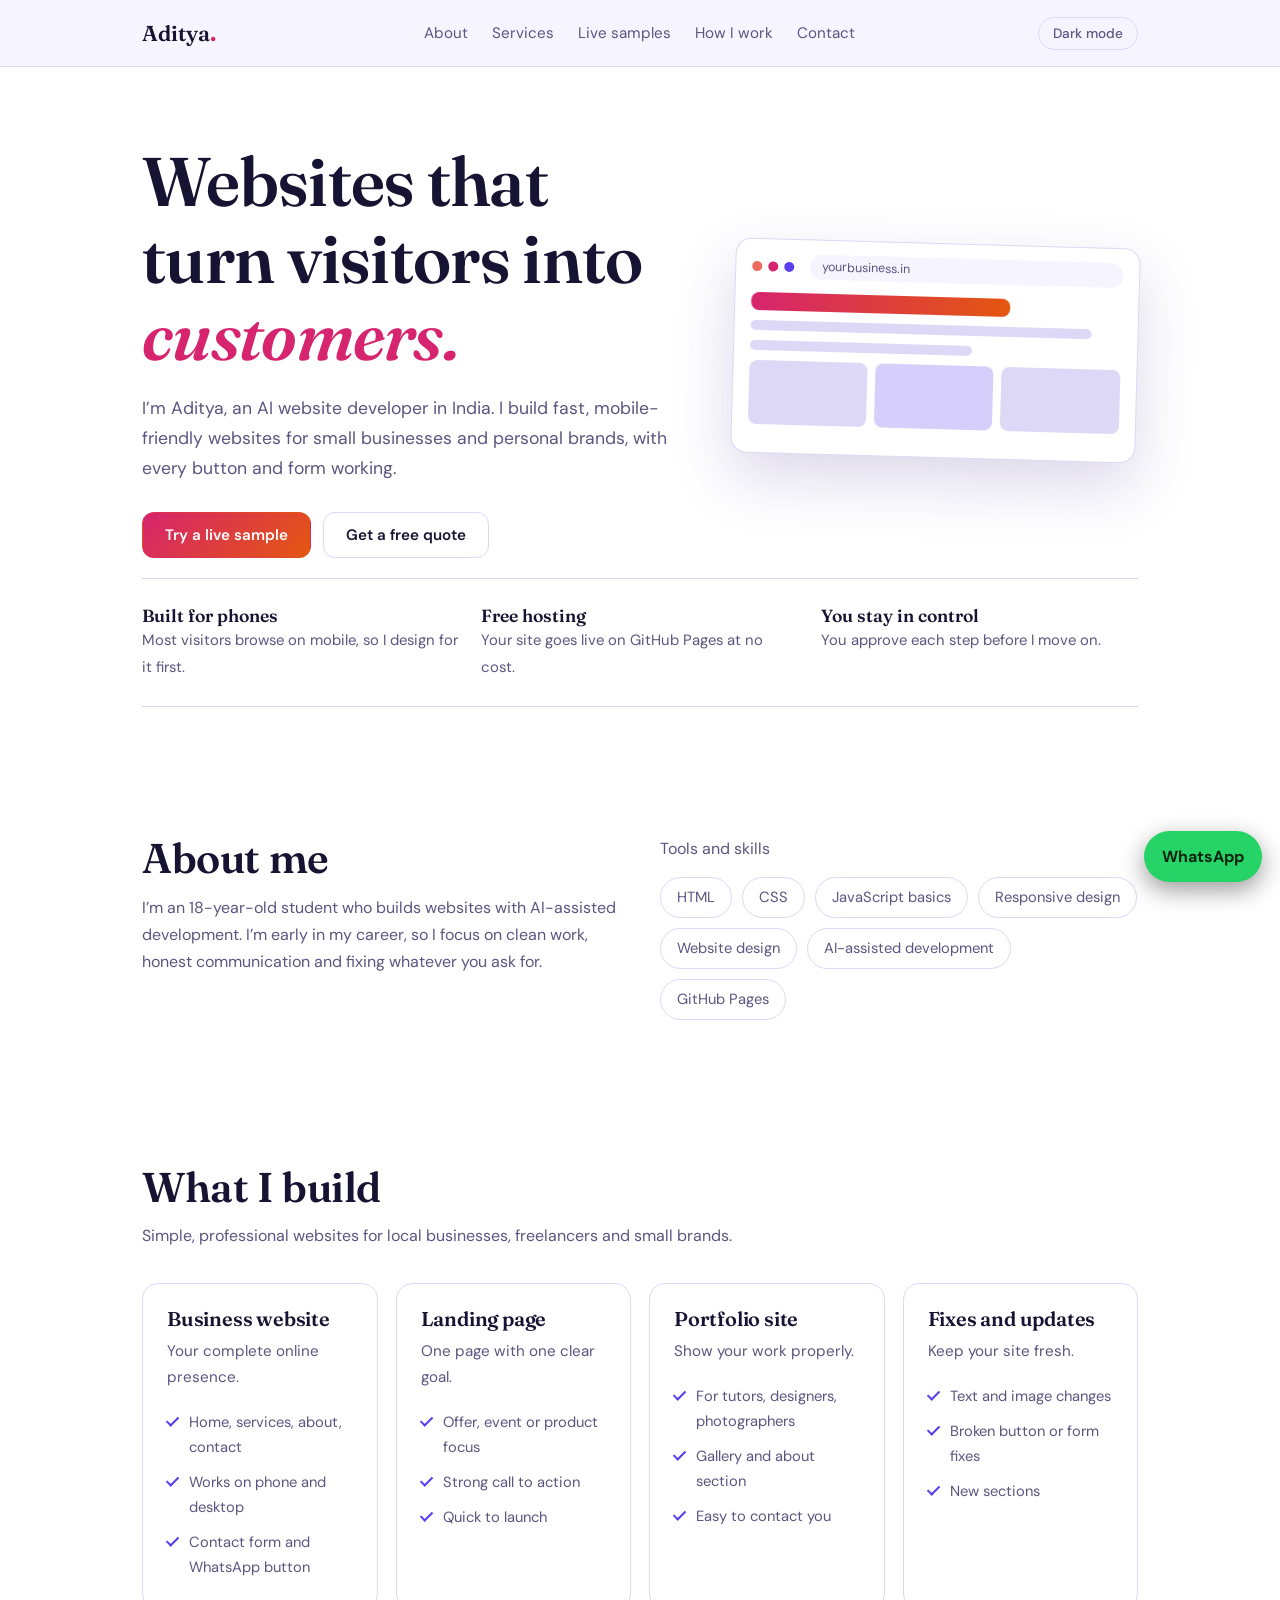
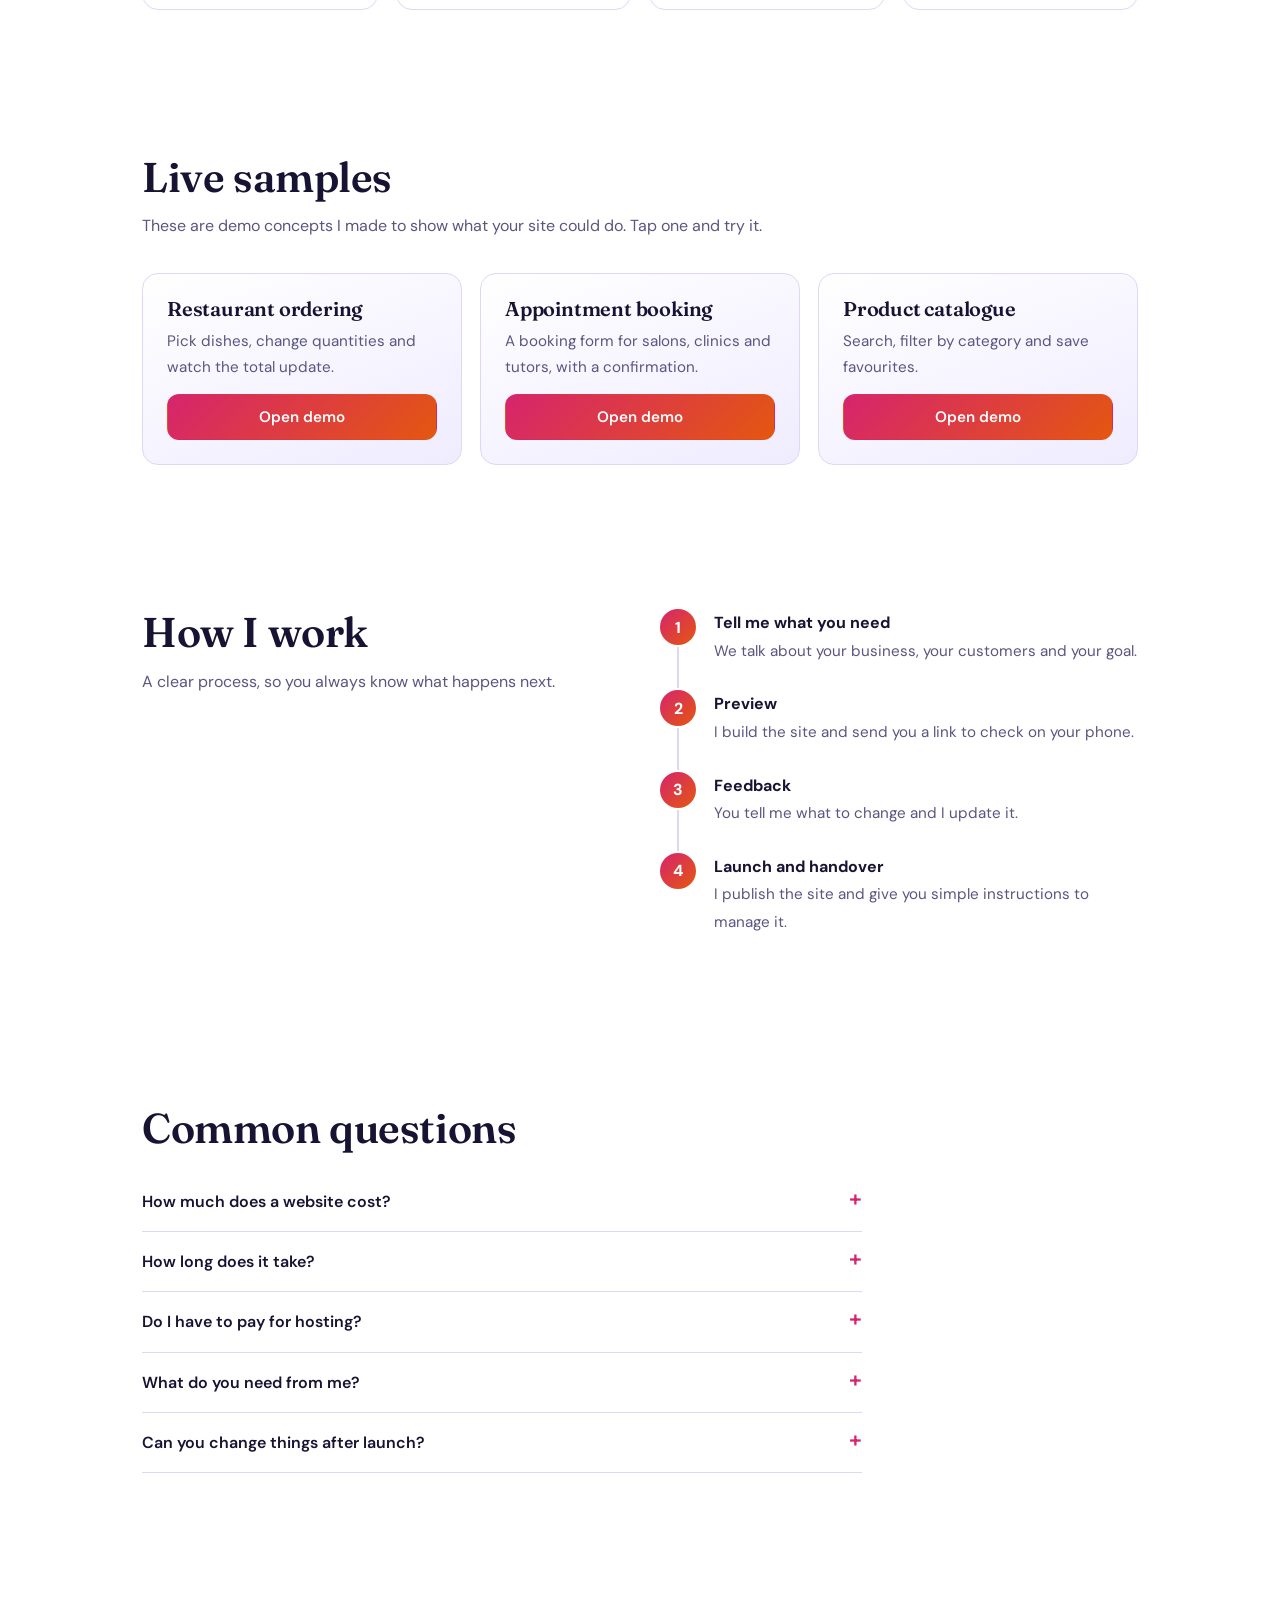
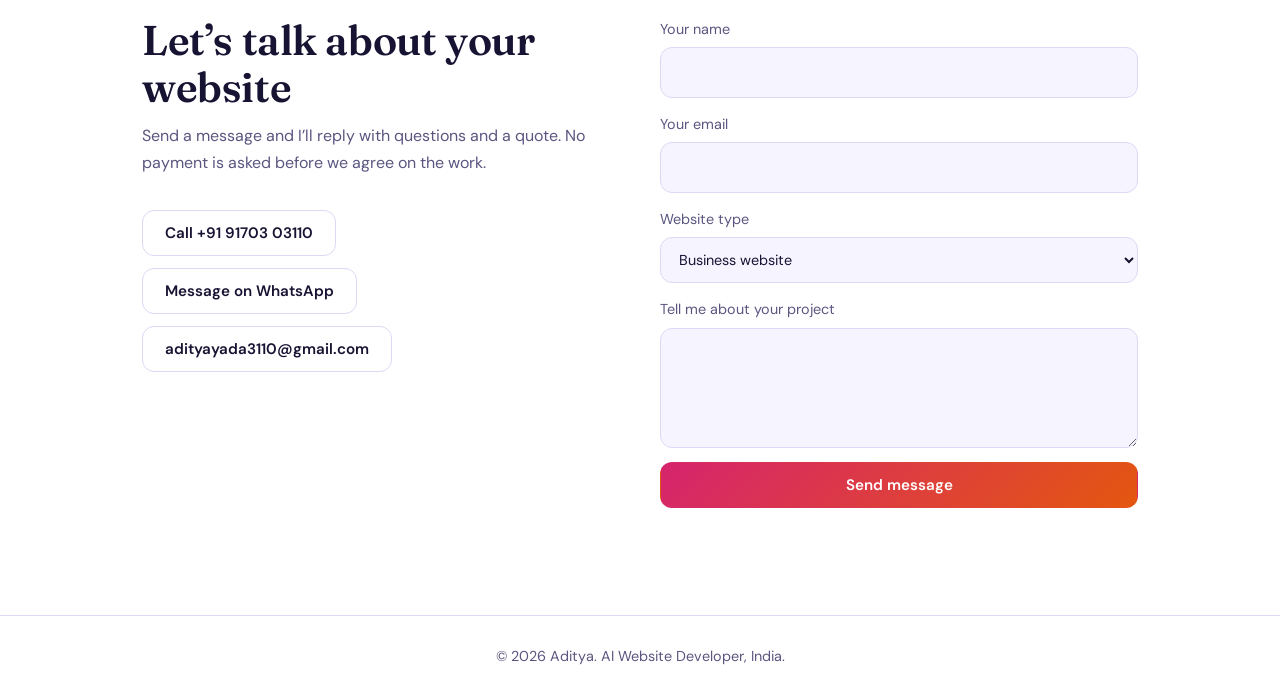
<file: index.html>
<!DOCTYPE html>
<html lang="en">
<head>
<meta charset="UTF-8">
<meta name="viewport" content="width=device-width, initial-scale=1">
<meta name="theme-color" content="#0c0a1a">
<meta property="og:title" content="Aditya | AI Website Developer">
<meta property="og:description" content="Fast, mobile-friendly websites for small businesses.">
<link rel="icon" href="data:image/svg+xml,%3Csvg xmlns=%27http://www.w3.org/2000/svg%27 viewBox=%270 0 100 100%27%3E%3Ctext y=%27.9em%27 font-size=%2790%27%3E%F0%9F%92%BB%3C/text%3E%3C/svg%3E">
<link rel="preconnect" href="https://fonts.googleapis.com"><link rel="preconnect" href="https://fonts.gstatic.com" crossorigin>
<link href="https://fonts.googleapis.com/css2?family=DM+Sans:wght@400;500;700&family=Fraunces:ital,wght@0,600;1,600&display=swap" rel="stylesheet">
<title>Aditya | AI Website Developer</title>
<meta name="description" content="Aditya builds fast, mobile-friendly websites for small businesses using AI-assisted development.">
<link rel="stylesheet" href="style.css">
<script>try{var t=localStorage.getItem("theme")||(matchMedia("(prefers-color-scheme: light)").matches?"light":"dark");document.documentElement.dataset.theme=t}catch(e){}</script>
</head>
<body id="top">
<header><div class="wrap nav">
<a class="logo" href="#top">Aditya<b>.</b></a>
<nav id="menu"><a href="#about">About</a><a href="#services">Services</a><a href="#samples">Live samples</a><a href="#process">How I work</a><a href="#contact">Contact</a></nav>
<div class="hb"><button id="tg" class="tg" aria-label="Switch colour theme">Light mode</button><button id="mb" aria-label="Open menu">&#9776;</button></div>
</div></header>

<main>
<section class="hero"><div class="wrap">
<div class="hg">
<div>
<h1>Websites that turn visitors into <em>customers.</em></h1>
<p>I&rsquo;m Aditya, an AI website developer in India. I build fast, mobile-friendly websites for small businesses and personal brands, with every button and form working.</p>
<div class="row"><a class="btn pri" href="#samples">Try a live sample</a><a class="btn" href="#contact">Get a free quote</a></div>
</div>
<div class="mock" aria-hidden="true"><div class="dots"><i></i><i></i><i></i><u>yourbusiness.in</u></div><div class="m1"></div><div class="m2"></div><div class="m3"></div><div class="mrow"><span></span><span></span><span></span></div></div>
</div>
<div class="strip"><div><b>Built for phones</b><span>Most visitors browse on mobile, so I design for it first.</span></div><div><b>Free hosting</b><span>Your site goes live on GitHub Pages at no cost.</span></div><div><b>You stay in control</b><span>You approve each step before I move on.</span></div></div>
</div></section>

<section id="about"><div class="wrap two">
<div><h2>About me</h2>
<p class="lead">I&rsquo;m an 18-year-old student who builds websites with AI-assisted development. I&rsquo;m early in my career, so I focus on clean work, honest communication and fixing whatever you ask for.</p></div>
<div><p class="lead" style="margin-bottom:14px">Tools and skills</p><div class="chips"><span>HTML</span><span>CSS</span><span>JavaScript basics</span><span>Responsive design</span><span>Website design</span><span>AI-assisted development</span><span>GitHub Pages</span></div></div>
</div></section>

<section id="services"><div class="wrap">
<h2>What I build</h2>
<p class="lead">Simple, professional websites for local businesses, freelancers and small brands.</p>
<div class="grid">
<div class="box svc"><h3>Business website</h3><p>Your complete online presence.</p><ul><li>Home, services, about, contact</li><li>Works on phone and desktop</li><li>Contact form and WhatsApp button</li></ul></div>
<div class="box svc"><h3>Landing page</h3><p>One page with one clear goal.</p><ul><li>Offer, event or product focus</li><li>Strong call to action</li><li>Quick to launch</li></ul></div>
<div class="box svc"><h3>Portfolio site</h3><p>Show your work properly.</p><ul><li>For tutors, designers, photographers</li><li>Gallery and about section</li><li>Easy to contact you</li></ul></div>
<div class="box svc"><h3>Fixes and updates</h3><p>Keep your site fresh.</p><ul><li>Text and image changes</li><li>Broken button or form fixes</li><li>New sections</li></ul></div>
</div>
</div></section>

<section id="samples"><div class="wrap">
<h2>Live samples</h2>
<p class="lead">These are demo concepts I made to show what your site could do. Tap one and try it.</p>
<div class="grid">
<div class="box sample"><div><h3>Restaurant ordering</h3><p>Pick dishes, change quantities and watch the total update.</p></div><button class="btn pri" data-demo="food">Open demo</button></div>
<div class="box sample"><div><h3>Appointment booking</h3><p>A booking form for salons, clinics and tutors, with a confirmation.</p></div><button class="btn pri" data-demo="book">Open demo</button></div>
<div class="box sample"><div><h3>Product catalogue</h3><p>Search, filter by category and save favourites.</p></div><button class="btn pri" data-demo="shop">Open demo</button></div>
</div>
</div></section>

<section id="process"><div class="wrap two">
<div><h2>How I work</h2><p class="lead">A clear process, so you always know what happens next.</p></div>
<ol class="steps">
<li><div><b>Tell me what you need</b><span>We talk about your business, your customers and your goal.</span></div></li>
<li><div><b>Preview</b><span>I build the site and send you a link to check on your phone.</span></div></li>
<li><div><b>Feedback</b><span>You tell me what to change and I update it.</span></div></li>
<li><div><b>Launch and handover</b><span>I publish the site and give you simple instructions to manage it.</span></div></li>
</ol>
</div></section>

<section id="faq"><div class="wrap">
<h2>Common questions</h2><div style="max-width:720px;margin-top:20px">
<details><summary>How much does a website cost?</summary><p>It depends on the number of pages and features. After we talk, I send a clear quote before any work starts.</p></details>
<details><summary>How long does it take?</summary><p>A simple site can be ready in a few days. I confirm the timeline once I know what you need.</p></details>
<details><summary>Do I have to pay for hosting?</summary><p>No. I publish on GitHub Pages, which is free. A custom domain name is optional and has a yearly fee.</p></details>
<details><summary>What do you need from me?</summary><p>Your business name, contact details, the text you want shown and any logo or photos you have.</p></details>
<details><summary>Can you change things after launch?</summary><p>Yes. Send me what you want changed and I will update the site.</p></details>
</div></div></section>

<section id="contact"><div class="wrap two">
<div><h2>Let&rsquo;s talk about your website</h2>
<p class="lead">Send a message and I&rsquo;ll reply with questions and a quote. No payment is asked before we agree on the work.</p>
<div class="links" style="flex-direction:column;align-items:flex-start">
<a class="btn" href="tel:+919170303110">Call +91 91703 03110</a>
<a class="btn" href="https://wa.me/919170303110" target="_blank" rel="noopener">Message on WhatsApp</a>
<a class="btn" href="mailto:adityayada3110@gmail.com">adityayada3110@gmail.com</a>
</div></div>
<form id="cf">
<label>Your name<input id="cn" required autocomplete="name"></label>
<label>Your email<input id="ce" type="email" required autocomplete="email"></label>
<label>Website type<select id="ct"><option>Business website</option><option>Landing page</option><option>Portfolio</option><option>Fix or update</option><option>Not sure yet</option></select></label>
<label>Tell me about your project<textarea id="cm" required></textarea></label>
<button class="btn pri" type="submit">Send message</button>
<p class="note" id="cnote" role="status"></p>
</form>
</div></section>
</main>
<a class="wa" href="https://wa.me/919170303110" target="_blank" rel="noopener" aria-label="Chat on WhatsApp">WhatsApp</a>

<footer>&copy; <span id="yr"></span> Aditya. AI Website Developer, India.</footer>

<div id="modal" role="dialog" aria-modal="true" aria-label="Sample demo"><div id="dlg"><button id="x" aria-label="Close">&times;</button><div id="mbody"></div></div></div>

<script src="script.js"></script>
</body>
</html>
</file>
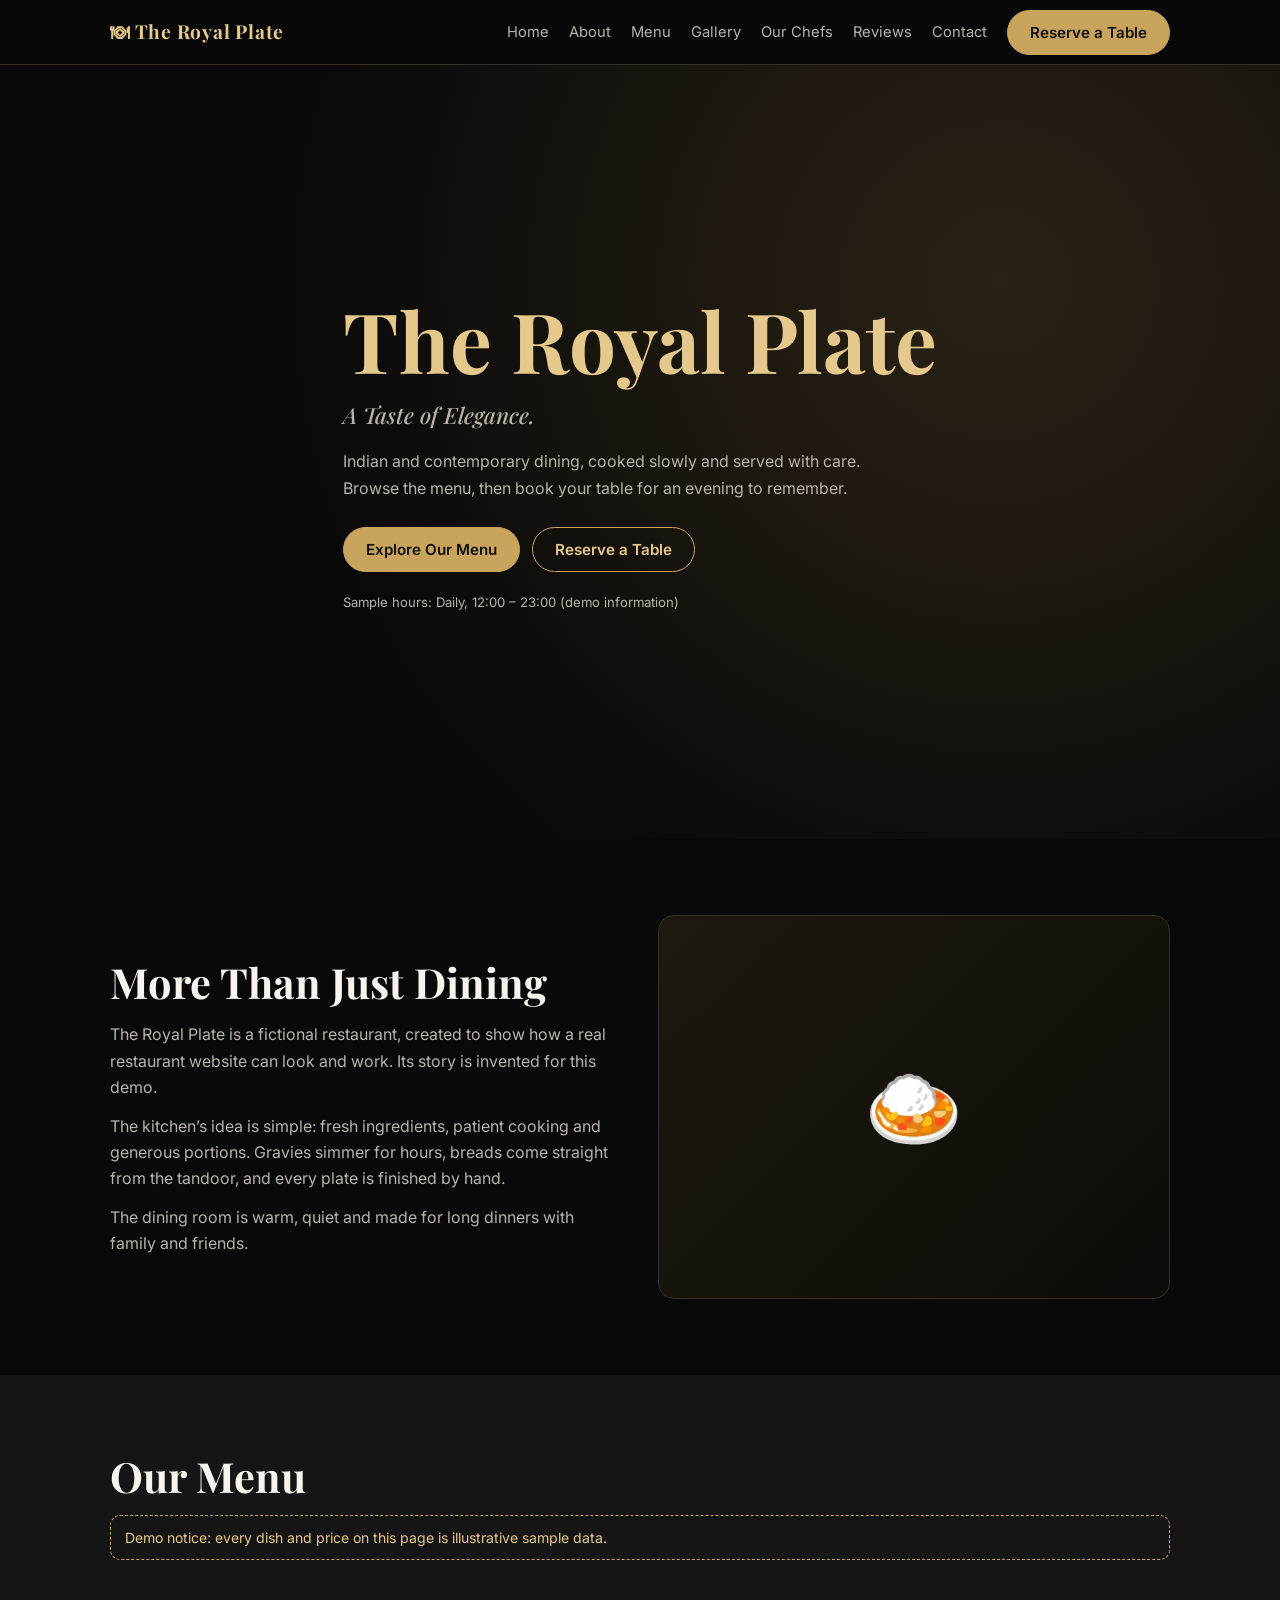
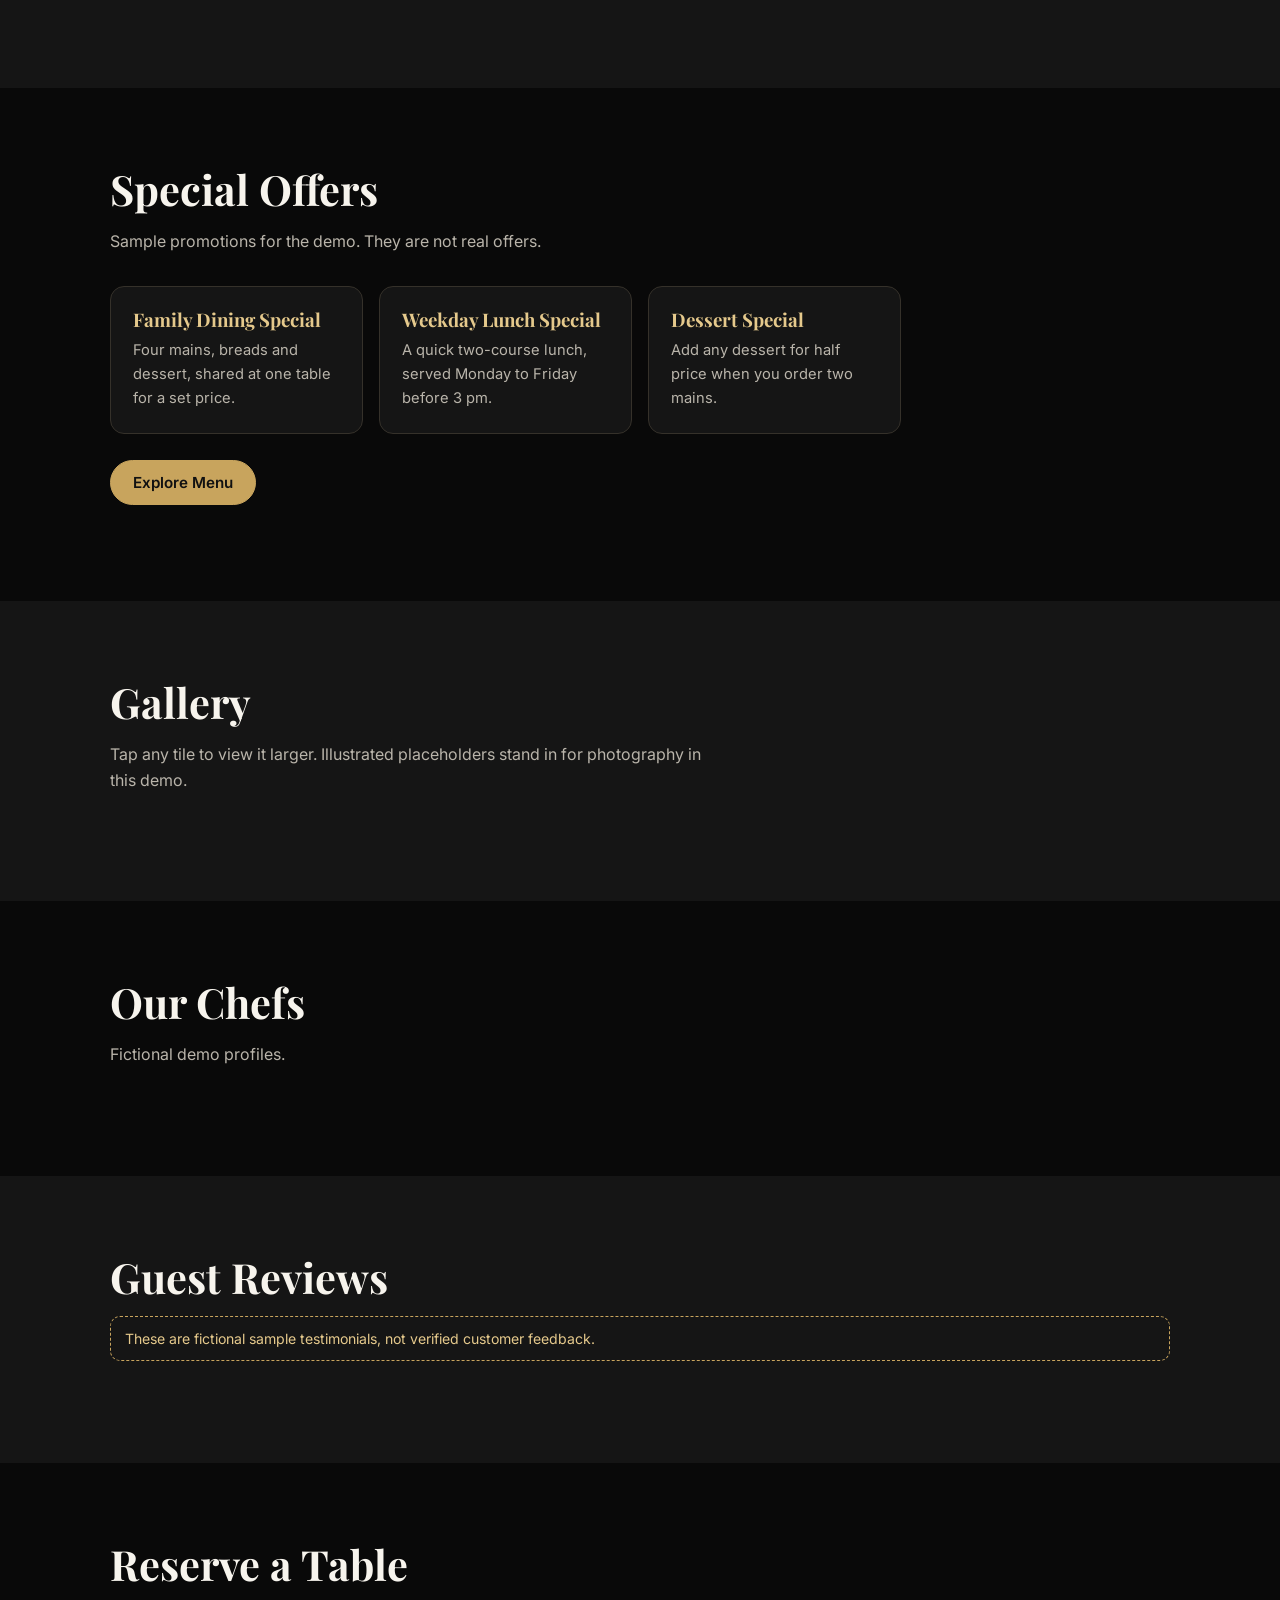
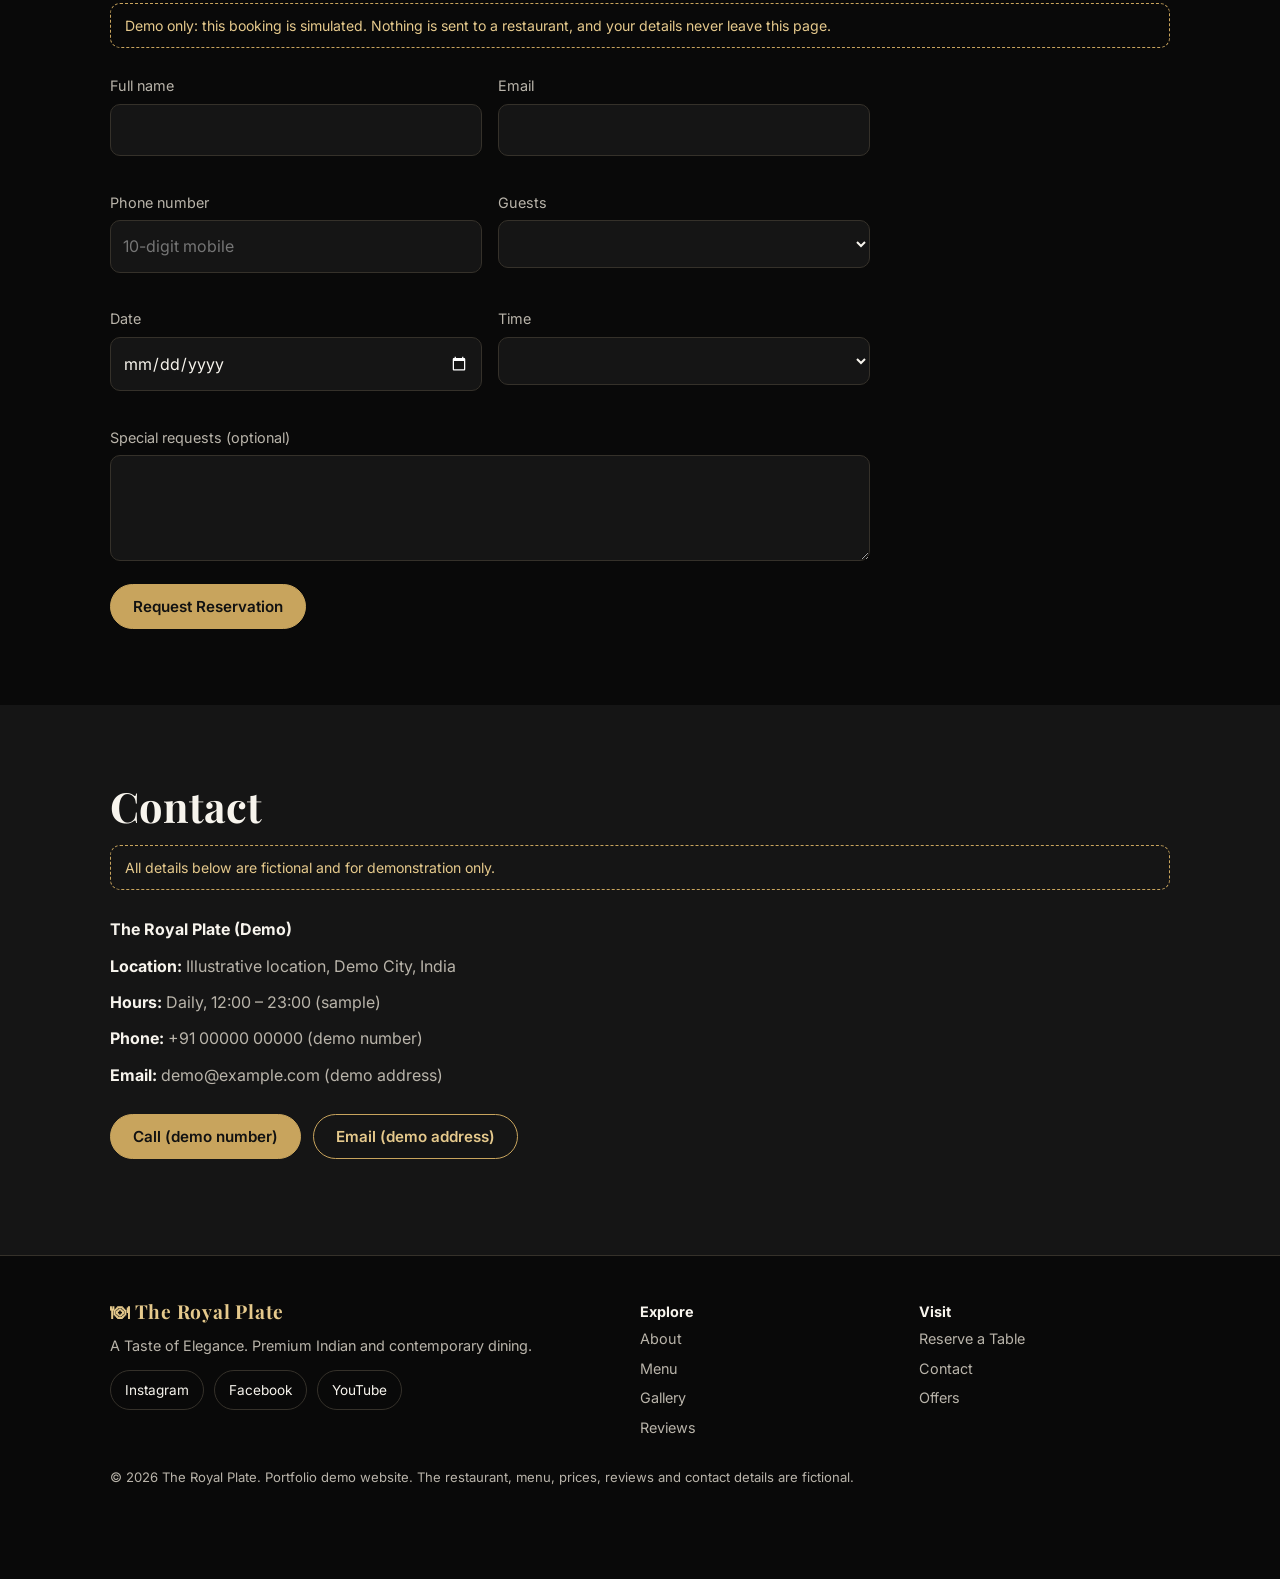
<file: the-royal-plate.html>
<!DOCTYPE html>
<html lang="en"><head><meta charset="utf-8">
<meta name="viewport" content="width=device-width, initial-scale=1, viewport-fit=cover">
<title>The Royal Plate – A Taste of Elegance (Demo)</title>
<meta name="description" content="The Royal Plate is a demo restaurant website built for a web development portfolio.">
<meta property="og:title" content="The Royal Plate – Demo restaurant website">
<meta property="og:description" content="A Taste of Elegance. Portfolio demo with menu, gallery and reservation form.">
<link href="https://fonts.googleapis.com/css2?family=Playfair+Display:wght@500;700&family=Inter:wght@400;500;600&display=swap" rel="stylesheet">
<style>
:root{--bg:#090909;--bg2:#151515;--gold:#C8A45D;--gold2:#E5C98C;--tx:#F7F4ED;--tx2:#B9B4AA;--bd:#35312A;color-scheme:dark;box-sizing:border-box;padding-top:env(safe-area-inset-top,0px);padding-bottom:env(safe-area-inset-bottom,0px)}
*{box-sizing:border-box;margin:0}
html{scroll-behavior:smooth;scroll-padding-top:calc(70px + env(safe-area-inset-top,0px))}
body{background:var(--bg);color:var(--tx);font:400 16px/1.65 Inter,system-ui,sans-serif;overflow-x:hidden}
body::before{content:"";position:fixed;inset:0 0 auto;height:env(safe-area-inset-top,0px);background:var(--bg);z-index:40}
h1,h2,h3,.logo{font-family:'Playfair Display',Georgia,serif;font-weight:700;line-height:1.2}
a{color:inherit;text-decoration:none}
:focus-visible{outline:2px solid var(--gold2);outline-offset:3px}
.wrap{max-width:1100px;margin:auto;padding:0 20px}
header{position:sticky;top:env(safe-area-inset-top,0px);z-index:30;background:rgba(9,9,9,.95);border-bottom:1px solid var(--bd)}
header .wrap{display:flex;align-items:center;justify-content:space-between;height:64px}
.logo{font-size:1.2rem;color:var(--gold2);letter-spacing:.04em}
.links{display:flex;gap:20px;align-items:center;font-size:.92rem;color:var(--tx2)}
.links a:hover{color:var(--gold2)}
.btn{display:inline-block;padding:12px 22px;border-radius:999px;border:1px solid var(--gold);color:var(--gold2);background:none;cursor:pointer;font:600 .95rem Inter,sans-serif;transition:background .2s,color .2s}
.btn:hover{background:var(--gold);color:#111}
.btn.fill{background:var(--gold);color:#111}.btn.fill:hover{background:var(--gold2)}
#burger{display:none;background:none;border:1px solid var(--bd);color:var(--tx);border-radius:10px;width:44px;height:44px;font-size:1.3rem;cursor:pointer}
@media(max-width:900px){#burger{display:block}.links{display:none;position:absolute;top:64px;left:0;right:0;flex-direction:column;align-items:stretch;gap:0;background:var(--bg2);padding:10px 20px 20px;border-bottom:1px solid var(--bd)}.links.open{display:flex}.links a{padding:12px 0}.links .btn{text-align:center;margin-top:8px}}
section{padding:76px 0}
.alt{background:var(--bg2)}
h2{font-size:clamp(1.8rem,5vw,2.6rem);margin-bottom:14px}
.sub{color:var(--tx2);max-width:60ch;margin-bottom:32px}
#home{min-height:86vh;display:flex;align-items:center;background:radial-gradient(circle at 78% 28%,#2b2215 0,#090909 62%)}
#home h1{font-size:clamp(2.6rem,9vw,5.2rem);color:var(--gold2)}
#home .tag{font:italic 500 1.4rem 'Playfair Display',serif;margin:10px 0 18px}
#home p{color:var(--tx2);max-width:52ch}
.cta{display:flex;flex-wrap:wrap;gap:12px;margin:26px 0 20px}
.note{font-size:.82rem;color:var(--tx2)}
.demo{border:1px dashed var(--gold);color:var(--gold2);border-radius:10px;padding:10px 14px;font-size:.88rem;margin-bottom:26px}
.two{display:grid;grid-template-columns:1fr 1fr;gap:36px;align-items:center}
.art{aspect-ratio:4/3;border-radius:16px;border:1px solid var(--bd);background:linear-gradient(135deg,#1d1810,#0e0c08);display:flex;align-items:center;justify-content:center;font-size:5rem}
@media(max-width:760px){.two{grid-template-columns:1fr}}
.chips{display:flex;flex-wrap:wrap;gap:8px;margin-bottom:26px}
.chip{border:1px solid var(--bd);background:none;color:var(--tx2);padding:9px 16px;border-radius:999px;cursor:pointer;font:500 .9rem Inter,sans-serif}
.chip[aria-pressed=true]{background:var(--gold);color:#111;border-color:var(--gold)}
.grid{display:grid;grid-template-columns:repeat(auto-fill,minmax(250px,1fr));gap:16px}
.card{background:var(--bg2);border:1px solid var(--bd);border-radius:14px;overflow:hidden}
.alt .card{background:var(--bg)}
.ph{height:92px;display:flex;align-items:center;justify-content:center;font-size:2.4rem;background:#1c1810}
.cb{padding:16px}
.row{display:flex;justify-content:space-between;gap:10px;align-items:baseline}
.row h3{font-size:1.08rem}.price{color:var(--gold2);font-weight:600;white-space:nowrap}
.cb p{color:var(--tx2);font-size:.9rem;margin-top:6px}
.meta{display:flex;gap:8px;align-items:center;margin-top:10px;font-size:.78rem;color:var(--tx2)}
.veg{width:14px;height:14px;border:2px solid #3fa35a;display:inline-flex;align-items:center;justify-content:center}.veg::after{content:"";width:6px;height:6px;border-radius:50%;background:#3fa35a}
.offer{padding:22px}.offer h3{color:var(--gold2);margin-bottom:6px}.offer p{color:var(--tx2);font-size:.92rem}
.gal{display:grid;grid-template-columns:repeat(3,1fr);gap:12px}
.tile{aspect-ratio:1;border:1px solid var(--bd);border-radius:14px;background:linear-gradient(135deg,#221c11,#0e0c08);color:var(--tx);cursor:pointer;display:flex;flex-direction:column;align-items:center;justify-content:center;gap:6px;font:500 .85rem Inter,sans-serif}
.tile span{font-size:2.4rem}.tile:hover{border-color:var(--gold)}
@media(max-width:600px){.gal{grid-template-columns:repeat(2,1fr)}}
.av{width:64px;height:64px;border-radius:50%;border:1px solid var(--gold);display:flex;align-items:center;justify-content:center;font:700 1.3rem 'Playfair Display',serif;color:var(--gold2);margin-bottom:12px}
.stars{color:var(--gold);letter-spacing:2px}
form{display:grid;grid-template-columns:1fr 1fr;gap:16px;max-width:760px}
form .full{grid-column:1/-1}
label{display:block;font-size:.9rem;margin-bottom:6px;color:var(--tx2)}
input,select,textarea{width:100%;background:var(--bg2);border:1px solid var(--bd);border-radius:10px;color:var(--tx);padding:12px;font:inherit}
input:focus,select:focus,textarea:focus{border-color:var(--gold)}
.err{color:#ef8f7a;font-size:.82rem;min-height:1.1em;display:block;margin-top:4px}
@media(max-width:600px){form{grid-template-columns:1fr}}
#done{display:none;max-width:560px;border:1px solid var(--gold);border-radius:16px;padding:28px;background:var(--bg2)}
#done h3{color:var(--gold2);margin-bottom:10px}
.info{display:grid;gap:10px;color:var(--tx2)}.info b{color:var(--tx)}
footer{border-top:1px solid var(--bd);padding:44px 0 90px;color:var(--tx2);font-size:.9rem}
.fgrid{display:grid;grid-template-columns:2fr 1fr 1fr;gap:28px;margin-bottom:24px}
@media(max-width:700px){.fgrid{grid-template-columns:1fr}}
.fgrid a{display:block;padding:3px 0}.fgrid a:hover{color:var(--gold2)}
.soc{display:flex;gap:10px;margin-top:12px}.soc button{border:1px solid var(--bd);background:none;color:var(--tx);border-radius:999px;padding:8px 14px;cursor:pointer;font:inherit;font-size:.85rem}
#top{position:fixed;right:16px;bottom:calc(16px + env(safe-area-inset-bottom,0px));width:46px;height:46px;border-radius:50%;border:1px solid var(--gold);background:var(--bg);color:var(--gold2);font-size:1.2rem;cursor:pointer;display:none;z-index:20}
#lb{position:fixed;inset:0;background:rgba(0,0,0,.92);display:none;align-items:center;justify-content:center;flex-direction:column;gap:14px;z-index:50;padding:20px}
#lb .big{font-size:9rem}#lb p{font:700 1.4rem 'Playfair Display',serif;color:var(--gold2)}
#toast{position:fixed;left:50%;transform:translateX(-50%);bottom:calc(76px + env(safe-area-inset-bottom,0px));background:var(--gold);color:#111;padding:10px 16px;border-radius:10px;font-size:.88rem;display:none;z-index:60;max-width:90vw}
@media(prefers-reduced-motion:reduce){html{scroll-behavior:auto}*{transition:none!important}}
</style></head><body>
<header><div class="wrap"><a class="logo" href="#home">🍽 The Royal Plate</a>
<button id="burger" aria-label="Open menu" aria-expanded="false">☰</button>
<nav class="links" id="links" aria-label="Main"><a href="#home">Home</a><a href="#about">About</a><a href="#menu">Menu</a><a href="#gallery">Gallery</a><a href="#chefs">Our Chefs</a><a href="#reviews">Reviews</a><a href="#contact">Contact</a><a class="btn fill" href="#reserve">Reserve a Table</a></nav></div></header>
<main>
<section id="home"><div class="wrap"><h1>The Royal Plate</h1><p class="tag">A Taste of Elegance.</p>
<p>Indian and contemporary dining, cooked slowly and served with care. Browse the menu, then book your table for an evening to remember.</p>
<div class="cta"><a class="btn fill" href="#menu">Explore Our Menu</a><a class="btn" href="#reserve">Reserve a Table</a></div>
<p class="note">Sample hours: Daily, 12:00 – 23:00 (demo information)</p></div></section>

<section id="about"><div class="wrap two"><div><h2>More Than Just Dining</h2>
<p style="color:var(--tx2);margin-bottom:12px">The Royal Plate is a fictional restaurant, created to show how a real restaurant website can look and work. Its story is invented for this demo.</p>
<p style="color:var(--tx2);margin-bottom:12px">The kitchen’s idea is simple: fresh ingredients, patient cooking and generous portions. Gravies simmer for hours, breads come straight from the tandoor, and every plate is finished by hand.</p>
<p style="color:var(--tx2)">The dining room is warm, quiet and made for long dinners with family and friends.</p></div>
<div class="art" role="img" aria-label="Illustration of a plated meal">🍛</div></div></section>

<section id="menu" class="alt"><div class="wrap"><h2>Our Menu</h2>
<p class="demo">Demo notice: every dish and price on this page is illustrative sample data.</p>
<div class="chips" id="chips" role="group" aria-label="Menu categories"></div><div class="grid" id="mgrid"></div></div></section>

<section id="offers"><div class="wrap"><h2>Special Offers</h2><p class="sub">Sample promotions for the demo. They are not real offers.</p>
<div class="grid"><div class="card offer"><h3>Family Dining Special</h3><p>Four mains, breads and dessert, shared at one table for a set price.</p></div>
<div class="card offer"><h3>Weekday Lunch Special</h3><p>A quick two-course lunch, served Monday to Friday before 3 pm.</p></div>
<div class="card offer"><h3>Dessert Special</h3><p>Add any dessert for half price when you order two mains.</p></div></div>
<div class="cta"><a class="btn fill" href="#menu">Explore Menu</a></div></div></section>

<section id="gallery" class="alt"><div class="wrap"><h2>Gallery</h2><p class="sub">Tap any tile to view it larger. Illustrated placeholders stand in for photography in this demo.</p><div class="gal" id="gal"></div></div></section>

<section id="chefs"><div class="wrap"><h2>Our Chefs</h2><p class="sub">Fictional demo profiles.</p><div class="grid" id="chefgrid"></div></div></section>

<section id="reviews" class="alt"><div class="wrap"><h2>Guest Reviews</h2><p class="demo">These are fictional sample testimonials, not verified customer feedback.</p><div class="grid" id="revgrid"></div></div></section>

<section id="reserve"><div class="wrap"><h2>Reserve a Table</h2>
<p class="demo">Demo only: this booking is simulated. Nothing is sent to a restaurant, and your details never leave this page.</p>
<form id="rf" novalidate>
<div><label for="n">Full name</label><input id="n" autocomplete="name"><span class="err" id="e-n"></span></div>
<div><label for="em">Email</label><input id="em" type="email" autocomplete="email"><span class="err" id="e-em"></span></div>
<div><label for="ph">Phone number</label><input id="ph" type="tel" placeholder="10-digit mobile" autocomplete="tel"><span class="err" id="e-ph"></span></div>
<div><label for="g">Guests</label><select id="g"></select><span class="err"></span></div>
<div><label for="d">Date</label><input id="d" type="date"><span class="err" id="e-d"></span></div>
<div><label for="t">Time</label><select id="t"></select><span class="err"></span></div>
<div class="full"><label for="s">Special requests (optional)</label><textarea id="s" rows="3"></textarea></div>
<div class="full"><button class="btn fill" type="submit">Request Reservation</button></div></form>
<div id="done" role="status" tabindex="-1"><h3>Demo reservation received</h3><p id="dtxt" style="color:var(--tx2)"></p><p class="note" style="margin:12px 0">This was a simulation. No booking was made and no data was sent anywhere.</p><button class="btn" id="again">Make another demo booking</button></div></div></section>

<section id="contact" class="alt"><div class="wrap"><h2>Contact</h2><p class="demo">All details below are fictional and for demonstration only.</p>
<div class="info"><p><b>The Royal Plate (Demo)</b></p><p><b>Location:</b> Illustrative location, Demo City, India</p><p><b>Hours:</b> Daily, 12:00 – 23:00 (sample)</p><p><b>Phone:</b> +91 00000 00000 (demo number)</p><p><b>Email:</b> demo@example.com (demo address)</p></div>
<div class="cta"><a class="btn fill" href="tel:+910000000000">Call (demo number)</a><a class="btn" href="mailto:demo@example.com">Email (demo address)</a></div></div></section>
</main>
<footer><div class="wrap"><div class="fgrid"><div><span class="logo">🍽 The Royal Plate</span><p style="margin-top:8px">A Taste of Elegance. Premium Indian and contemporary dining.</p>
<div class="soc"><button data-s>Instagram</button><button data-s>Facebook</button><button data-s>YouTube</button></div></div>
<div><b style="color:var(--tx)">Explore</b><a href="#about">About</a><a href="#menu">Menu</a><a href="#gallery">Gallery</a><a href="#reviews">Reviews</a></div>
<div><b style="color:var(--tx)">Visit</b><a href="#reserve">Reserve a Table</a><a href="#contact">Contact</a><a href="#offers">Offers</a></div></div>
<p class="note">© 2026 The Royal Plate. Portfolio demo website. The restaurant, menu, prices, reviews and contact details are fictional.</p></div></footer>
<button id="top" aria-label="Back to top">↑</button>
<div id="lb" role="dialog" aria-modal="true" aria-label="Image viewer"><div class="big" id="lbi"></div><p id="lbt"></p><button class="btn" id="lbx">Close</button></div>
<div id="toast" role="status"></div>
<script>
var $=function(i){return document.getElementById(i)};
var cats=[["Starters","🍢"],["Soups","🍲"],["Main Course","🍛"],["Indian Specialities","🥘"],["Breads","🫓"],["Rice and Biryani","🍚"],["Desserts","🍮"],["Beverages","🥤"]];
var M="0|Paneer Tikka|249|Char-grilled cottage cheese in spiced yogurt;0|Hara Bhara Kebab|199|Spinach and pea patties with mint chutney;0|Veg Spring Rolls|179|Crisp rolls filled with seasoned vegetables;0|Crispy Corn|189|Golden corn tossed with pepper and herbs;1|Tomato Soup|129|Slow-cooked tomato finished with basil;1|Sweet Corn Soup|149|Creamy corn with spring onion;1|Manchow Soup|159|Hot and savoury, topped with crisp noodles;2|Paneer Butter Masala|299|Paneer in a silky tomato and butter gravy;2|Dal Makhani|249|Black lentils simmered overnight with cream;2|Kadai Paneer|289|Paneer and peppers in freshly ground kadai masala;2|Mix Veg Curry|239|Seasonal vegetables in a home-style gravy;3|Shahi Paneer|319|Paneer in a rich cashew and cream gravy;3|Malai Kofta|299|Soft dumplings in a saffron-tinged sauce;3|Chole Masala|229|Chickpeas in a tangy, spiced gravy;4|Butter Naan|55|Tandoor-baked and brushed with butter;4|Garlic Naan|75|Naan with roasted garlic and coriander;4|Tandoori Roti|25|Whole-wheat flatbread from the tandoor;4|Laccha Paratha|65|Flaky, layered whole-wheat bread;5|Veg Biryani|249|Fragrant basmati layered with vegetables;5|Jeera Rice|149|Basmati rice tempered with cumin;5|Steamed Rice|119|Plain long-grain basmati;6|Gulab Jamun|99|Warm milk dumplings in rose syrup;6|Brownie with Ice Cream|159|Warm chocolate brownie with a vanilla scoop;6|Kulfi|89|Traditional slow-set frozen dessert;7|Fresh Lime Soda|79|Sweet or salted, served over ice;7|Cold Coffee|129|Chilled, blended and creamy;7|Masala Chai|49|Spiced milk tea, brewed fresh;7|Fresh Lime Water|59|Fresh lime, lightly sweetened";
M=M.split(";").map(function(x){var p=x.split("|");return{c:+p[0],n:p[1],p:p[2],d:p[3]}});
var cur="All";
function renderMenu(){var h="";M.forEach(function(m){if(cur!=="All"&&cats[m.c][0]!==cur)return;h+='<article class="card"><div class="ph" aria-hidden="true">'+cats[m.c][1]+'</div><div class="cb"><div class="row"><h3>'+m.n+'</h3><span class="price">₹'+m.p+'</span></div><p>'+m.d+'</p><div class="meta"><span class="veg" title="Vegetarian" aria-label="Vegetarian"></span><span>Vegetarian</span><span>· '+cats[m.c][0]+'</span></div></div></article>'});$("mgrid").innerHTML=h;
document.querySelectorAll(".chip").forEach(function(b){b.setAttribute("aria-pressed",b.dataset.c===cur)})}
var ch='<button class="chip" data-c="All">All</button>';cats.forEach(function(c){ch+='<button class="chip" data-c="'+c[0]+'">'+c[0]+'</button>'});$("chips").innerHTML=ch;
$("chips").onclick=function(e){if(e.target.dataset.c){cur=e.target.dataset.c;renderMenu()}};renderMenu();
var G=[["🍛","Indian cuisine"],["🏛","Restaurant interior"],["🍽","Food presentation"],["🍮","Desserts"],["🕯","Dining atmosphere"],["🔥","The tandoor"]];
$("gal").innerHTML=G.map(function(g,i){return'<button class="tile" data-i="'+i+'" aria-label="View '+g[1]+'"><span>'+g[0]+'</span>'+g[1]+'</button>'}).join("");
var lastTile;function openLb(i){lastTile=document.activeElement;$("lbi").textContent=G[i][0];$("lbt").textContent=G[i][1];$("lb").style.display="flex";$("lbx").focus()}
function closeLb(){$("lb").style.display="none";if(lastTile)lastTile.focus()}
$("gal").onclick=function(e){var t=e.target.closest(".tile");if(t)openLb(+t.dataset.i)};$("lbx").onclick=closeLb;$("lb").onclick=function(e){if(e.target===$("lb"))closeLb()};
document.addEventListener("keydown",function(e){if(e.key==="Escape"){closeLb();nav(false)}});
var C=[["AM","Chef Aarav (demo)","Tandoor and grills","Leads the tandoor station and the starters menu."],["MR","Chef Meera (demo)","Curries and slow cooking","Builds the gravies and dals that anchor the main courses."],["KS","Chef Kabir (demo)","Desserts and pastry","Plans the dessert menu and the seasonal specials."]];
$("chefgrid").innerHTML=C.map(function(c){return'<div class="card cb"><div class="av" aria-hidden="true">'+c[0]+'</div><h3>'+c[1]+'</h3><p style="color:var(--gold2);margin:2px 0">'+c[2]+'</p><p>'+c[3]+'</p></div>'}).join("");
var R=[["Sample guest, Riya","The dal was rich and the naan arrived hot. A relaxed evening."],["Sample guest, Karan","Generous portions and calm service. We would book again."],["Sample guest, Neha","The kulfi was the highlight of a very good family dinner."]];
$("revgrid").innerHTML=R.map(function(r){return'<div class="card cb"><div class="stars" aria-label="5 out of 5 stars">★★★★★</div><p style="color:var(--tx);margin:8px 0">“'+r[1]+'”</p><p class="note">'+r[0]+' (fictional)</p></div>'}).join("");
function nav(o){$("links").classList.toggle("open",o);$("burger").setAttribute("aria-expanded",o);$("burger").textContent=o?"✕":"☰"}
$("burger").onclick=function(){nav(!$("links").classList.contains("open"))};$("links").onclick=function(e){if(e.target.tagName==="A")nav(false)};
window.onscroll=function(){$("top").style.display=scrollY>500?"block":"none"};$("top").onclick=function(){scrollTo({top:0})};
var tm;function toast(m){var t=$("toast");t.textContent=m;t.style.display="block";clearTimeout(tm);tm=setTimeout(function(){t.style.display="none"},2600)}
document.querySelectorAll("[data-s]").forEach(function(b){b.onclick=function(){toast("Demo link: this is not a real "+b.textContent+" account.")}});
var gs="";for(var i=1;i<=12;i++)gs+='<option value="'+i+'">'+i+(i>1?" guests":" guest")+'</option>';$("g").innerHTML=gs;
var ts="";["12:00","13:00","14:00","15:00","19:00","20:00","21:00","22:00"].forEach(function(t){ts+='<option>'+t+'</option>'});$("t").innerHTML=ts;
var now=new Date(),td=now.getFullYear()+"-"+String(now.getMonth()+1).padStart(2,"0")+"-"+String(now.getDate()).padStart(2,"0");$("d").min=td;$("d").value=td;
</file>
<file: style.css>
:root{color-scheme:dark;--bg:#0c0a1a;--panel:#161330;--panel2:#110e26;--line:#2a2650;--line2:#443f7a;--tx:#f3f1ff;--mut:#aaa6cf;--ac:#ff5c93;--ac3:#ff9f43;--ac2:#3fd8ee;--on:#1a0712;--hbg:rgba(12,10,26,.88);--glow:rgba(255,92,147,.16);--glow2:rgba(63,216,238,.11);--ms:rgba(63,216,238,.35);--sh:0 30px 70px rgba(0,0,0,.45)}
:root[data-theme=light]{color-scheme:light;--bg:#f6f4ff;--panel:#ffffff;--panel2:#efecff;--line:#ddd8f5;--line2:#b9b0ee;--tx:#171332;--mut:#5a5680;--ac:#d6246e;--ac3:#e4570f;--ac2:#5b3df0;--on:#ffffff;--hbg:rgba(246,244,255,.9);--glow:rgba(214,36,110,.10);--glow2:rgba(91,61,240,.10);--ms:rgba(91,61,240,.25);--sh:0 24px 60px rgba(60,40,140,.18)}
*{box-sizing:border-box;margin:0;padding:0}
html{scroll-behavior:smooth;scroll-padding-top:72px}
body{background:var(--bg) radial-gradient(900px 500px at 85% -5%,var(--glow),transparent 60%),radial-gradient(700px 500px at -10% 30%,var(--glow2),transparent 60%) no-repeat;color:var(--tx);font:16px/1.7 "DM Sans",system-ui,-apple-system,"Segoe UI",Roboto,sans-serif}
a{color:inherit;text-decoration:none}
h1,h2,h3{font-family:Fraunces,Georgia,"Times New Roman",serif;line-height:1.12;font-weight:600;letter-spacing:-.01em}
.wrap{max-width:1040px;margin:0 auto;padding:0 22px}
section{padding:72px 0}
h2{font-size:clamp(1.8rem,5vw,2.6rem);margin-bottom:12px}
.lead{color:var(--mut);max-width:58ch;margin-bottom:34px}
:focus-visible{outline:2px solid var(--ac);outline-offset:3px}
header{position:sticky;top:0;z-index:20;background:var(--hbg);backdrop-filter:blur(10px);border-bottom:1px solid var(--line)}
.nav{display:flex;align-items:center;justify-content:space-between;height:66px}
.logo{font:600 1.35rem Fraunces,Georgia,serif}.logo b{color:var(--ac)}
nav a{margin-left:24px;color:var(--mut);font-size:.95rem;transition:color .2s}nav a:hover{color:var(--tx)}
nav a.cta{color:var(--on);background:linear-gradient(135deg,var(--ac),var(--ac3));padding:8px 16px;border-radius:99px;font-weight:600}
#mb{display:none;background:none;border:1px solid var(--line);color:var(--tx);font-size:1.3rem;padding:2px 12px;border-radius:8px}
.tg{background:none;border:1px solid var(--line);color:var(--mut);padding:7px 14px;border-radius:99px;font:500 .85rem "DM Sans",system-ui,sans-serif;cursor:pointer}.tg:hover{border-color:var(--ac);color:var(--tx)}
.hb{display:flex;gap:10px;align-items:center}
.btn{display:inline-block;border:1px solid var(--line);background:var(--panel);color:var(--tx);padding:12px 22px;border-radius:12px;font:600 .95rem "DM Sans",system-ui,sans-serif;cursor:pointer;transition:transform .15s,border-color .2s}
.btn:hover{border-color:var(--ac);transform:translateY(-2px)}
.pri{background:linear-gradient(135deg,var(--ac),var(--ac3));border-color:transparent;color:var(--on)}
.hero{padding:76px 0 56px}
.hg{display:grid;grid-template-columns:1.15fr .85fr;gap:44px;align-items:center}
.hero h1{font-size:clamp(2.4rem,7.5vw,4.3rem);margin-bottom:20px}
.hero h1 em{font-style:italic;color:var(--ac)}
.hero p{color:var(--mut);font-size:1.1rem;max-width:50ch;margin-bottom:28px}
.row{display:flex;gap:12px;flex-wrap:wrap}
.mock{background:var(--panel);border:1px solid var(--line);border-radius:16px;padding:14px 16px 18px;box-shadow:var(--sh);transform:rotate(1.6deg)}
.dots{display:flex;align-items:center;gap:6px;margin-bottom:14px}
.dots i{width:10px;height:10px;border-radius:50%;background:var(--line)}
.dots i:first-child{background:#ef6a5e}.dots i:nth-child(2){background:var(--ac)}.dots i:nth-child(3){background:var(--ac2)}
.dots u{text-decoration:none;margin-left:10px;flex:1;background:var(--bg);border-radius:99px;padding:2px 12px;font-size:.78rem;color:var(--mut)}
.mock>div:not(.dots){border-radius:8px;background:var(--line);margin-bottom:10px;animation:build .6s both}
.m1{height:18px;width:70%;background:linear-gradient(90deg,var(--ac),var(--ac3))!important;animation-delay:.2s!important}
.m2{height:10px;width:92%;animation-delay:.4s!important}
.m3{height:10px;width:60%;animation-delay:.55s!important}
.mrow{display:grid;grid-template-columns:repeat(3,1fr);gap:8px;background:none!important;animation-delay:.8s!important}
.mrow span{height:64px;border-radius:8px;background:var(--line)}.mrow span:nth-child(2){background:var(--ms)}
@keyframes build{from{opacity:0;transform:translateY(12px)}to{opacity:1;transform:none}}
.strip{display:grid;grid-template-columns:repeat(auto-fit,minmax(210px,1fr));gap:22px;padding:26px 0;border-top:1px solid var(--line);border-bottom:1px solid var(--line);margin-top:20px}
.strip b{display:block;font:600 1.1rem Fraunces,Georgia,serif}.strip span{color:var(--mut);font-size:.93rem}
.chips{display:flex;flex-wrap:wrap;gap:10px}
.chips span{border:1px solid var(--line);background:var(--panel);border-radius:99px;padding:7px 16px;color:var(--mut);font-size:.92rem}
.two{display:grid;grid-template-columns:1fr 1fr;gap:40px}
.grid{display:grid;grid-template-columns:repeat(auto-fit,minmax(235px,1fr));gap:18px}
.box{background:var(--panel);border:1px solid var(--line);border-radius:16px;padding:24px;transition:border-color .2s,transform .2s}
.box:hover{border-color:var(--line2)}
.box h3{font-size:1.25rem;margin-bottom:8px}.box p{color:var(--mut);font-size:.95rem;margin-bottom:14px}
.svc ul{list-style:none;color:var(--mut);font-size:.92rem}
.svc li{padding:5px 0 5px 22px;position:relative}
.svc li:before{content:"";position:absolute;left:2px;top:14px;width:10px;height:5px;border-left:2px solid var(--ac2);border-bottom:2px solid var(--ac2);transform:rotate(-45deg) translateY(-50%)}
.sample{display:flex;flex-direction:column;justify-content:space-between;background:linear-gradient(160deg,var(--panel),var(--panel2))}
.steps{list-style:none;counter-reset:s;position:relative}
.steps li{counter-increment:s;display:flex;gap:18px;padding:0 0 26px;position:relative}
.steps li:not(:last-child):after{content:"";position:absolute;left:17px;top:38px;bottom:2px;width:2px;background:var(--line)}
.steps li:before{content:counter(s);flex:none;width:36px;height:36px;border-radius:50%;background:linear-gradient(135deg,var(--ac),var(--ac3));color:var(--on);font-weight:700;display:grid;place-items:center}
.steps b{display:block}.steps span{color:var(--mut);font-size:.95rem}
details{border-bottom:1px solid var(--line);padding:16px 0}
summary{cursor:pointer;font-weight:600;list-style:none;display:flex;justify-content:space-between;gap:12px}
summary::-webkit-details-marker{display:none}
summary:after{content:"+";color:var(--ac);font-size:1.4rem;line-height:1}
details[open] summary:after{content:"\2212"}
details p{color:var(--mut);margin-top:10px;font-size:.96rem}
.links{display:flex;gap:12px;flex-wrap:wrap;margin:0 0 24px}
form{display:grid;gap:14px}
label{font-size:.9rem;color:var(--mut);display:grid;gap:6px}
input,select,textarea{background:var(--bg);border:1px solid var(--line);color:var(--tx);border-radius:12px;padding:12px 14px;font:inherit;width:100%}
input:focus,select:focus,textarea:focus{border-color:var(--ac);outline:none}
textarea{min-height:120px;resize:vertical}
.note{color:var(--ac2);font-size:.93rem;min-height:1.4em}
footer{border-top:1px solid var(--line);padding:28px 0;color:var(--mut);font-size:.9rem;text-align:center}
.wa{position:fixed;right:18px;bottom:18px;z-index:15;background:#25d366;color:#08240f;font-weight:700;padding:12px 18px;border-radius:99px;box-shadow:0 8px 24px rgba(0,0,0,.4)}
#modal{position:fixed;inset:0;background:rgba(4,6,14,.85);display:none;align-items:center;justify-content:center;padding:16px;z-index:50}
#modal.on{display:flex}
#dlg{box-shadow:var(--sh);background:var(--panel);border:1px solid var(--line);border-radius:18px;width:100%;max-width:520px;max-height:88vh;overflow:auto;padding:26px;position:relative;animation:pop .22s ease-out}
@keyframes pop{from{transform:scale(.96);opacity:0}to{transform:none;opacity:1}}
#x{position:absolute;top:10px;right:14px;background:none;border:0;color:var(--mut);font-size:1.8rem;cursor:pointer}
#dlg h3{margin-bottom:14px;padding-right:30px}
.item{display:flex;justify-content:space-between;align-items:center;padding:11px 0;border-bottom:1px solid var(--line)}
.item small{display:block;color:var(--mut)}
.qty button{width:34px;height:34px;border-radius:9px;border:1px solid var(--line);background:var(--bg);color:var(--tx);font-size:1.1rem;cursor:pointer}
.qty b{display:inline-block;min-width:32px;text-align:center}
.tot{display:flex;justify-content:space-between;font-size:1.2rem;padding:14px 0}
.pg{display:grid;grid-template-columns:1fr 1fr;gap:10px;margin-top:12px}
.pg .box{padding:14px}.pg .box h3{font-size:1rem}.pg .box p{margin:0 0 10px}
.pg button.on{background:linear-gradient(135deg,var(--ac),var(--ac3));color:var(--on)}
.bar{display:flex;gap:10px;flex-wrap:wrap;margin-bottom:8px}.bar>*{flex:1;min-width:120px}
@media(max-width:760px){.hg,.two{grid-template-columns:1fr}.mock{transform:none}#mb{display:block}nav{display:none;position:absolute;top:66px;left:0;right:0;background:var(--bg);border-bottom:1px solid var(--line);padding:8px 22px 16px}nav.open{display:block}nav a{display:block;margin:0;padding:10px 0}nav a.cta{display:inline-block;margin-top:8px}section{padding:52px 0}.hero{padding:48px 0 36px}}
@media(prefers-reduced-motion:reduce){*{animation:none!important;scroll-behavior:auto!important;transition:none!important}}
</file>
